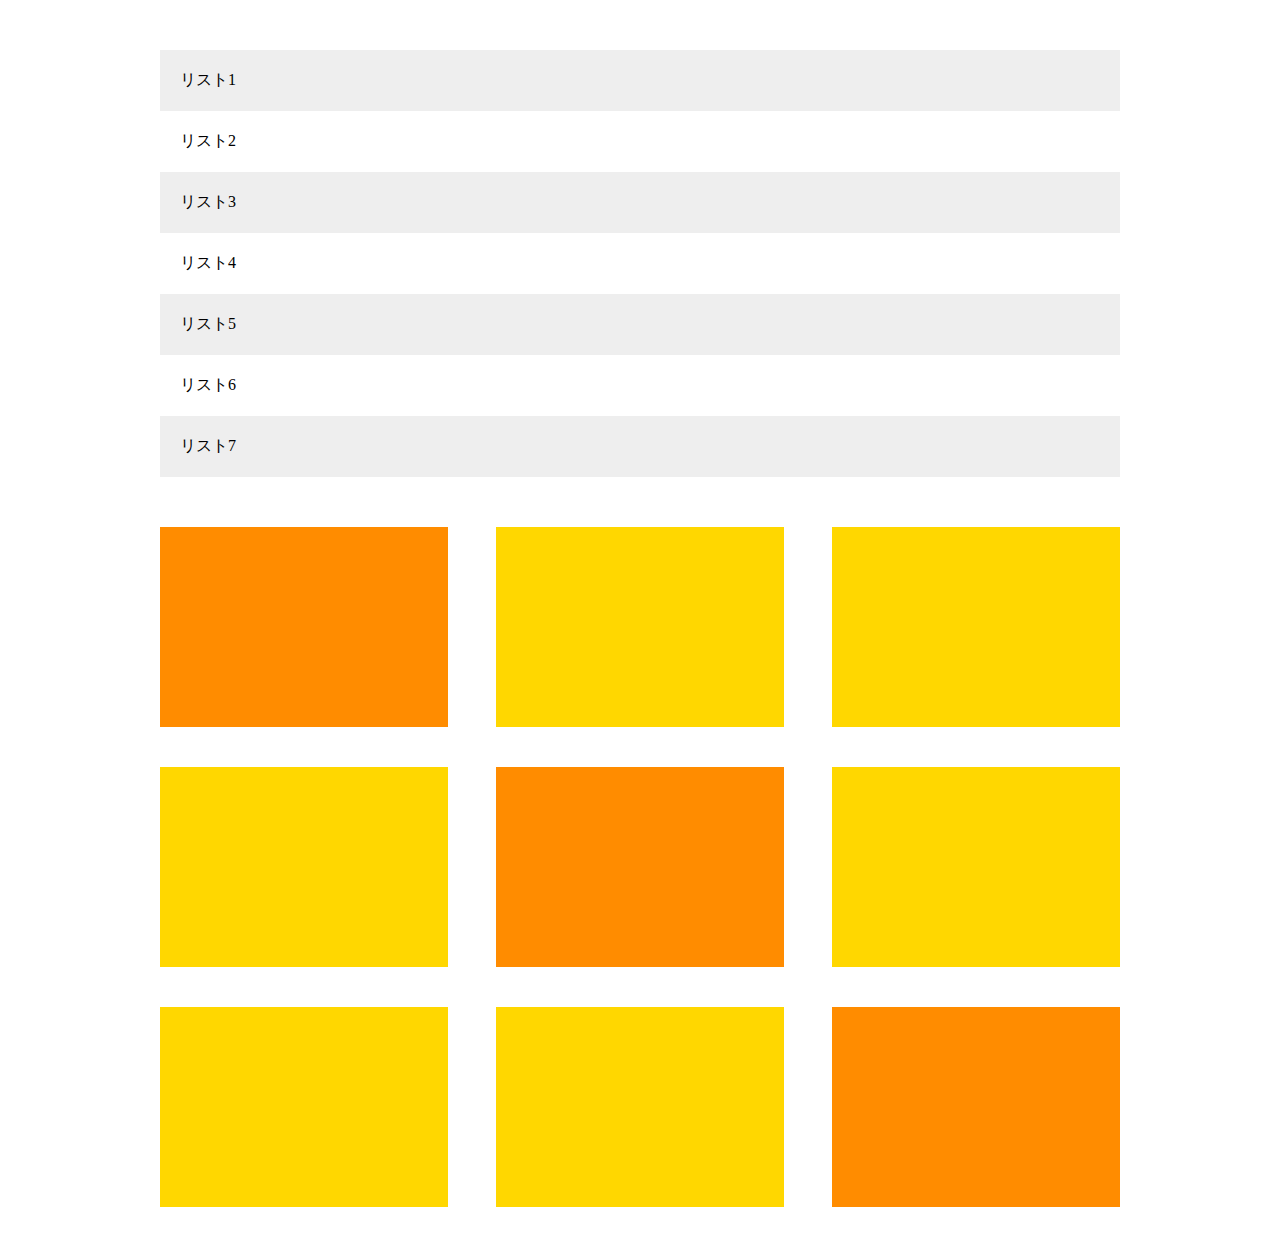
<file: chapter8/index.html>
<!DOCTYPE html>
<html lang="ja">
  <head>
    <meta charset="UTF-8">
    <link rel="stylesheet" href="style.css">
    <title>演習課題1-8</title>
</head>

<body>

  <main>
    <ul class="main-list">
      <li class="list">リスト1</li>
      <li class="list">リスト2</li>
      <li class="list">リスト3</li>
      <li class="list">リスト4</li>
      <li class="list">リスト5</li>
      <li class="list">リスト6</li>
      <li class="list">リスト7</li>
    </ul>

    <div class="main-box">
    <div class="box"></div>
    <div class="box"></div>
    <div class="box"></div>
    <div class="box"></div>
    <div class="box"></div>
    <div class="box"></div>
    <div class="box"></div>
    <div class="box"></div>
    <div class="box"></div>
    </div>
  </main>
</body>
</html>
</file>
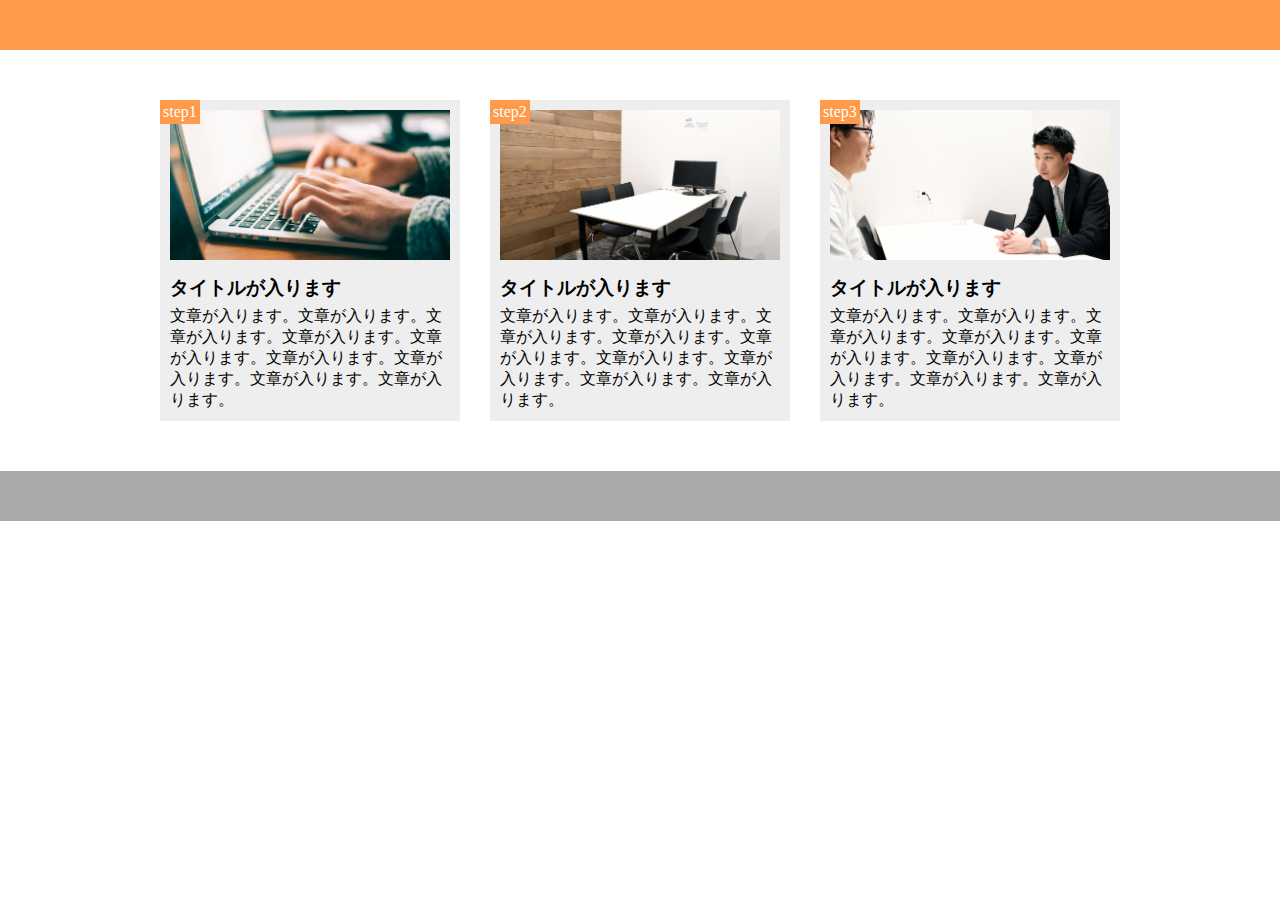
<file: chapter9/index.html>
<!DOCTYPE html>
<html lang="ja">
  <head>
    <meta charset="UTF-8">
    <link rel="stylesheet" href="style.css">
    <title>演習問題1-9</title>
  </head>

  <body>
    <header></header>

    <main>
      <div class="main-contents">
        <div class="main-img1"></div>
        <span class="step">step1</span>
        <h3 class="title">タイトルが入ります</h3>
        <p class="text">文章が入ります。文章が入ります。文章が入ります。文章が入ります。文章が入ります。文章が入ります。文章が入ります。文章が入ります。文章が入ります。</p>
      </div>

      <div class="main-contents">
        <div class="main-img2"></div>
        <span class="step">step2</span>
        <h3 class="title">タイトルが入ります</h3>
        <p class="text">文章が入ります。文章が入ります。文章が入ります。文章が入ります。文章が入ります。文章が入ります。文章が入ります。文章が入ります。文章が入ります。</p>
      </div>

      <div class="main-contents">
        <div class="main-img3"></div>
        <span class="step">step3</span>
        <h3 class="title">タイトルが入ります</h3>
        <p class="text">文章が入ります。文章が入ります。文章が入ります。文章が入ります。文章が入ります。文章が入ります。文章が入ります。文章が入ります。文章が入ります。</p>
      </div>
    </main>

    <footer></footer>
    
  </body>
</html>
</file>
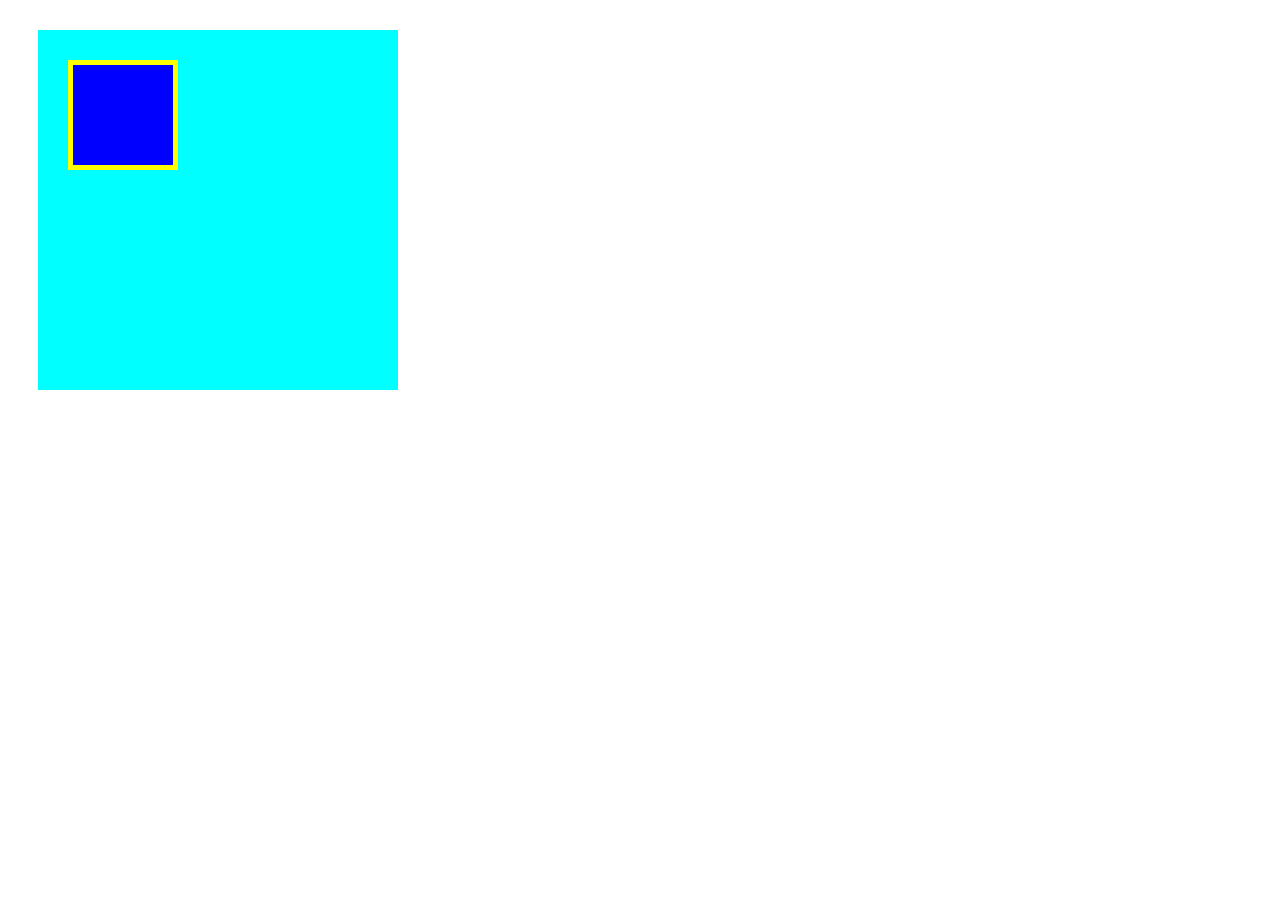
<file: box.html>
<!DOCTYPE html>
<html lang="ja">
  <head>
    <meta charset="UTF-8">
    <link rel="stylesheet" href="box.css">
    <title>BOX</title>
  </head>

  <body>
    <div class="box1">
      <div class="box2"></div>
    </div>
  </body>
</html>
</file>
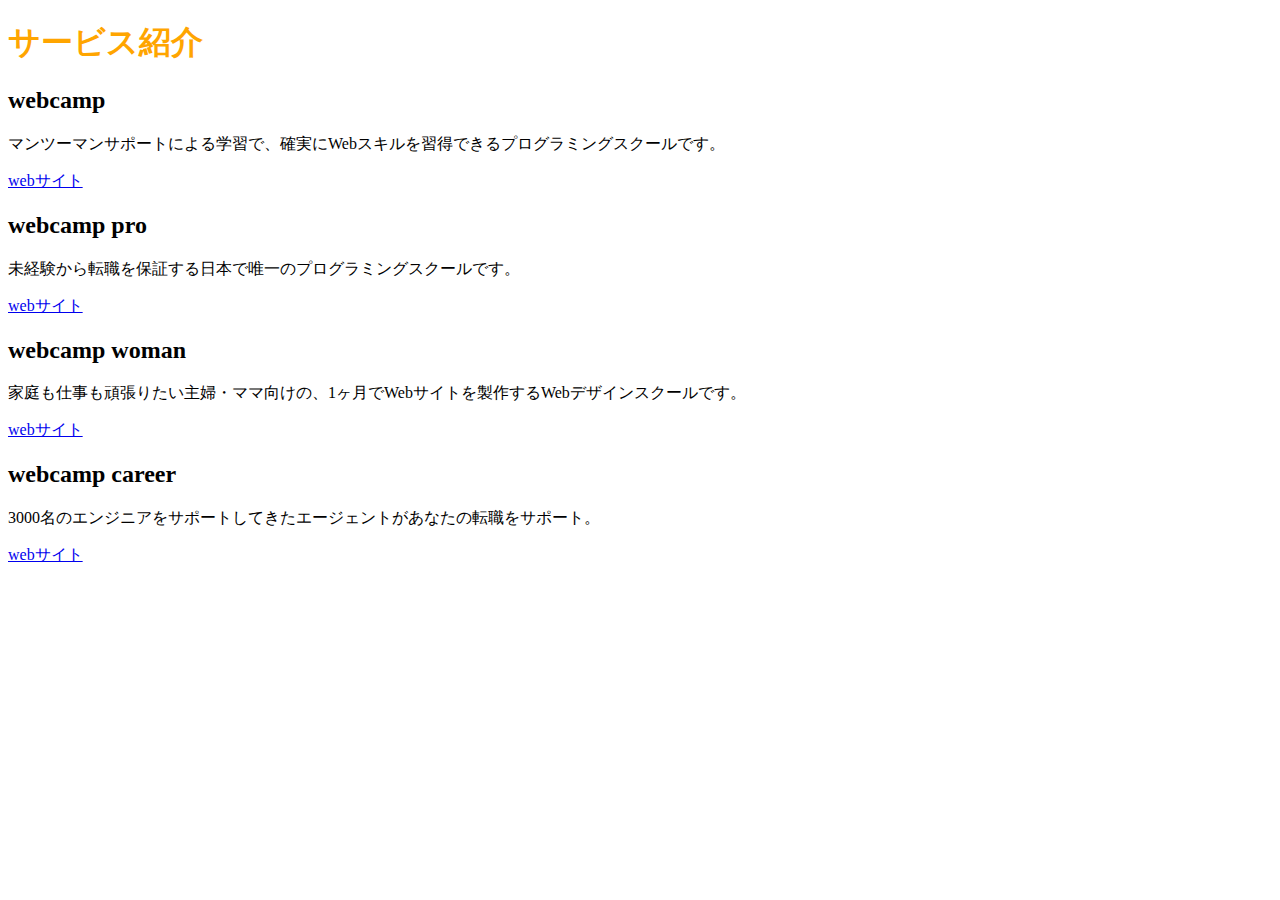
<file: chapter2_exercise.html>
<!DOCTYPE html>
<html lang="ja">
  <head>
    <meta charset="UTF-8">
    <link rel="stylesheet" href="chapter2_exercise.css">
    <title>課題1-2</title>
  </head>

   <body>
     <h1>サービス紹介</h1>
     <h2>webcamp</h2>
     <p>マンツーマンサポートによる学習で、確実にWebスキルを習得できるプログラミングスクールです。</p>
     <a href="https://web-camp.io/">webサイト</a>

     <h2>webcamp pro</h2>
     <p>未経験から転職を保証する日本で唯一のプログラミングスクールです。</p>
     <a href="https://web-camp.io/pro/">webサイト</a>

     <h2>webcamp woman</h2>
     <p>家庭も仕事も頑張りたい主婦・ママ向けの、1ヶ月でWebサイトを製作するWebデザインスクールです。</p>
     <a href="https://web-camp.io/commit/">webサイト</a>

     <h2>webcamp career</h2>
     <p>3000名のエンジニアをサポートしてきたエージェントがあなたの転職をサポート。</p>
     <a href="https://web-camp.io/skills/">webサイト</a>

   </body>
</html>
</file>
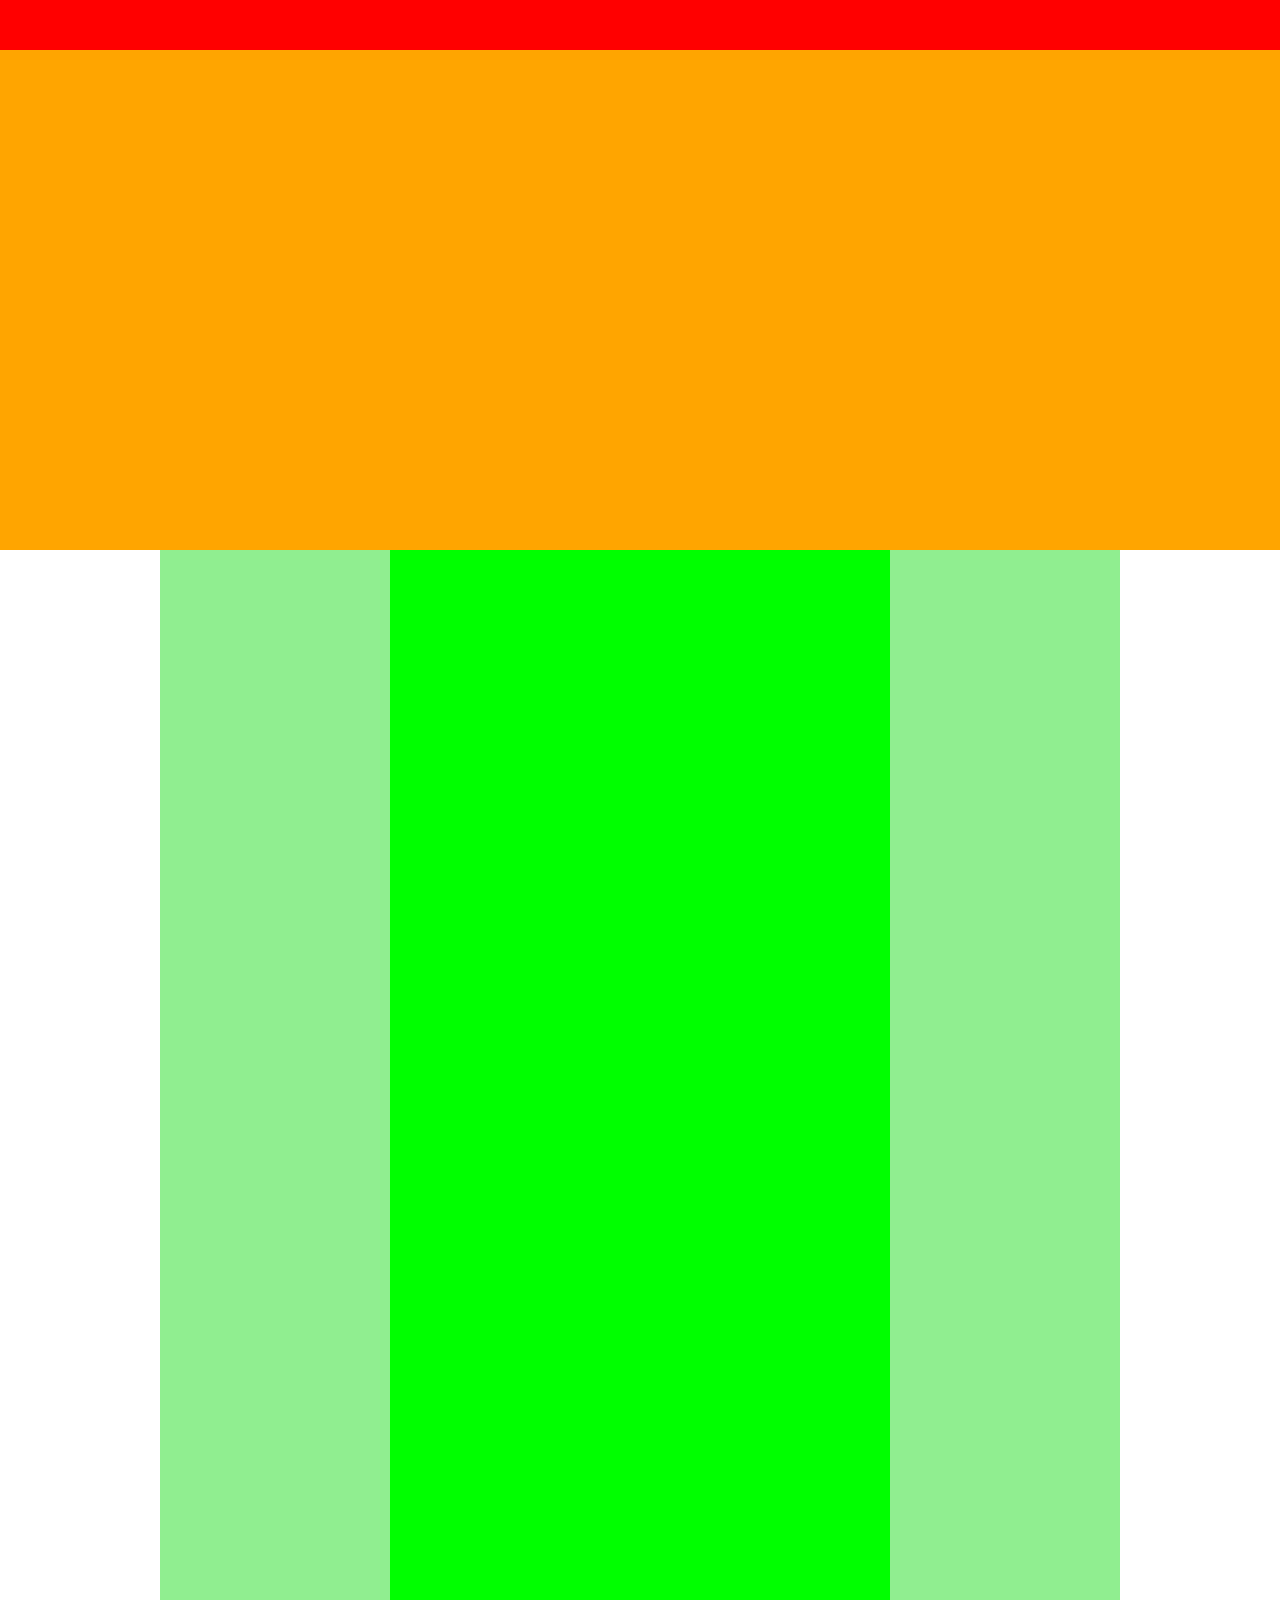
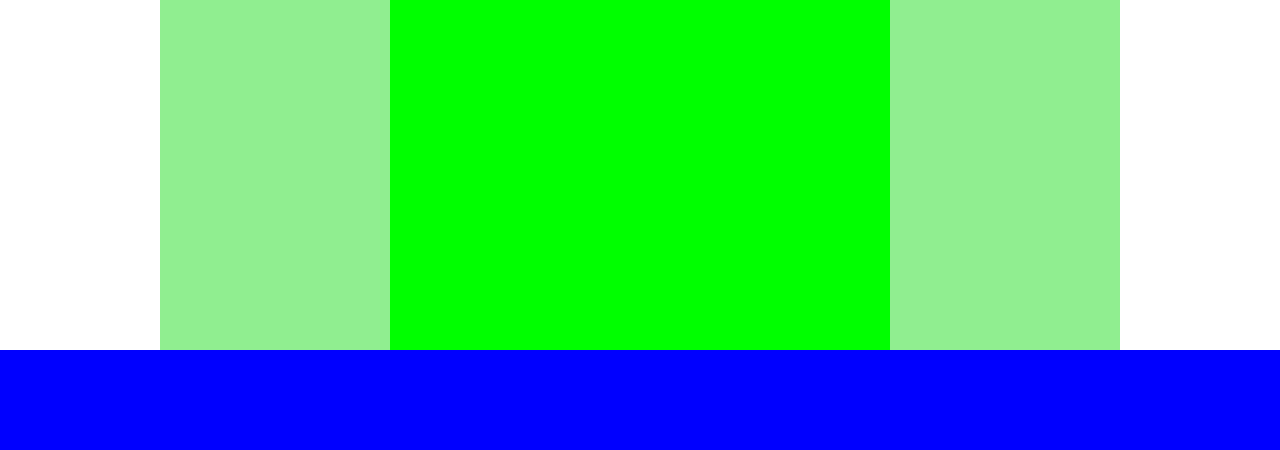
<file: chapter4_exercise.html>
<!DOCTYPE html>
<html lang="ja">
  <head>
    <meta charset="UTF-8">
    <link rel="stylesheet" href="chapter4_exercise.css">
    <title>演習課題1-4</title>
  </head>

  <body>
    <div class="header"></div>

    <div class="main-visual"></div>

    <div class="main">
      <div class="main1"></div>
      <div class="main2"></div>
      <div class="main3"></div>
    </div>

    <div class="footer"></div>

  </body>
</html>
</file>
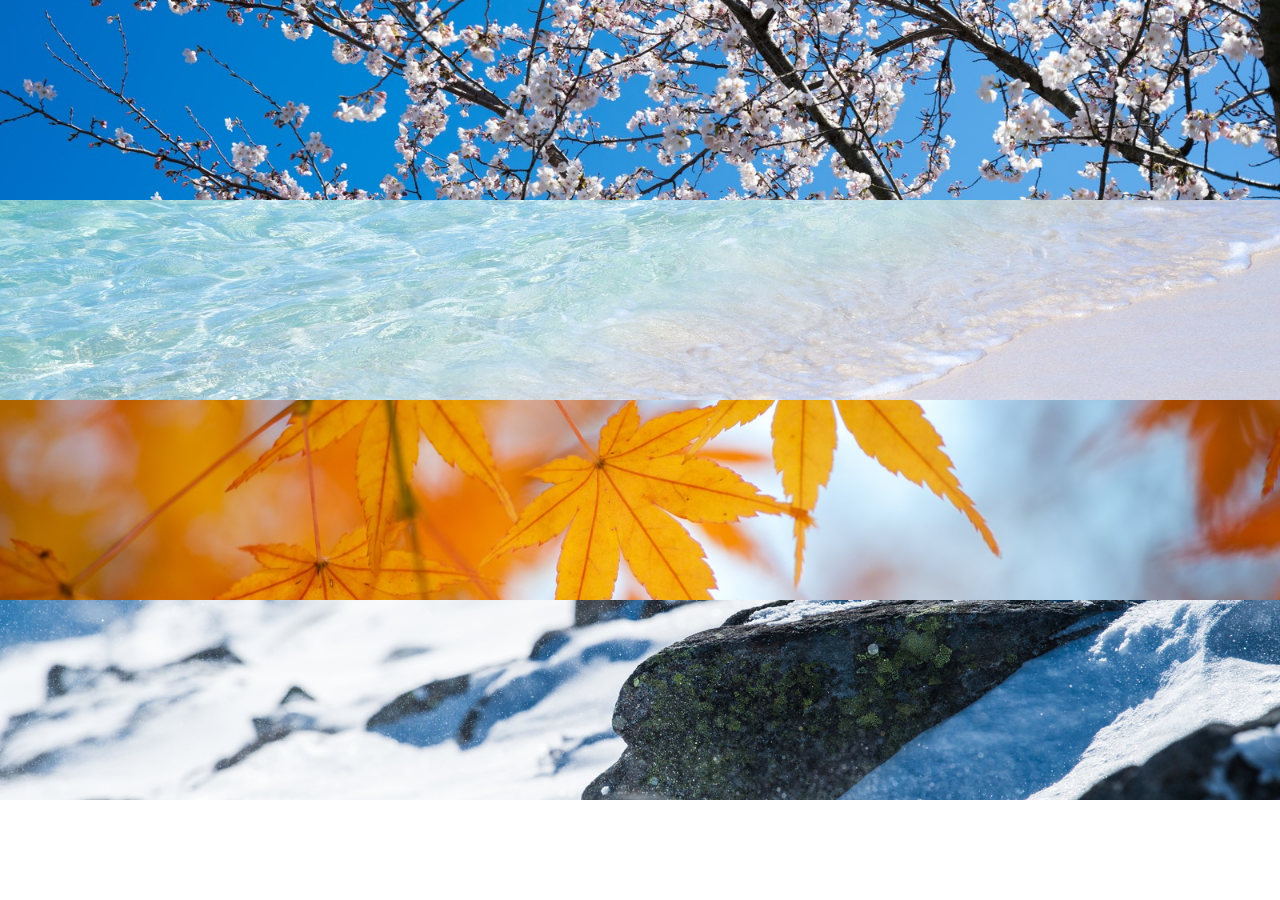
<file: chapter6_exercise.html>
<!DOCTYPE html>
<html lang="ja">
  <head>
    <meta charset="UTF-8">
    <link rel="stylesheet" href="chapter6_exercise.css">
    <title>演習問題1-6</title>
  </head>
  <body>
      <div class="box1"></div>
      <div class="box2"></div>
      <div class="box3"></div>
      <div class="box4"></div>
  </body>

</html>
</file>
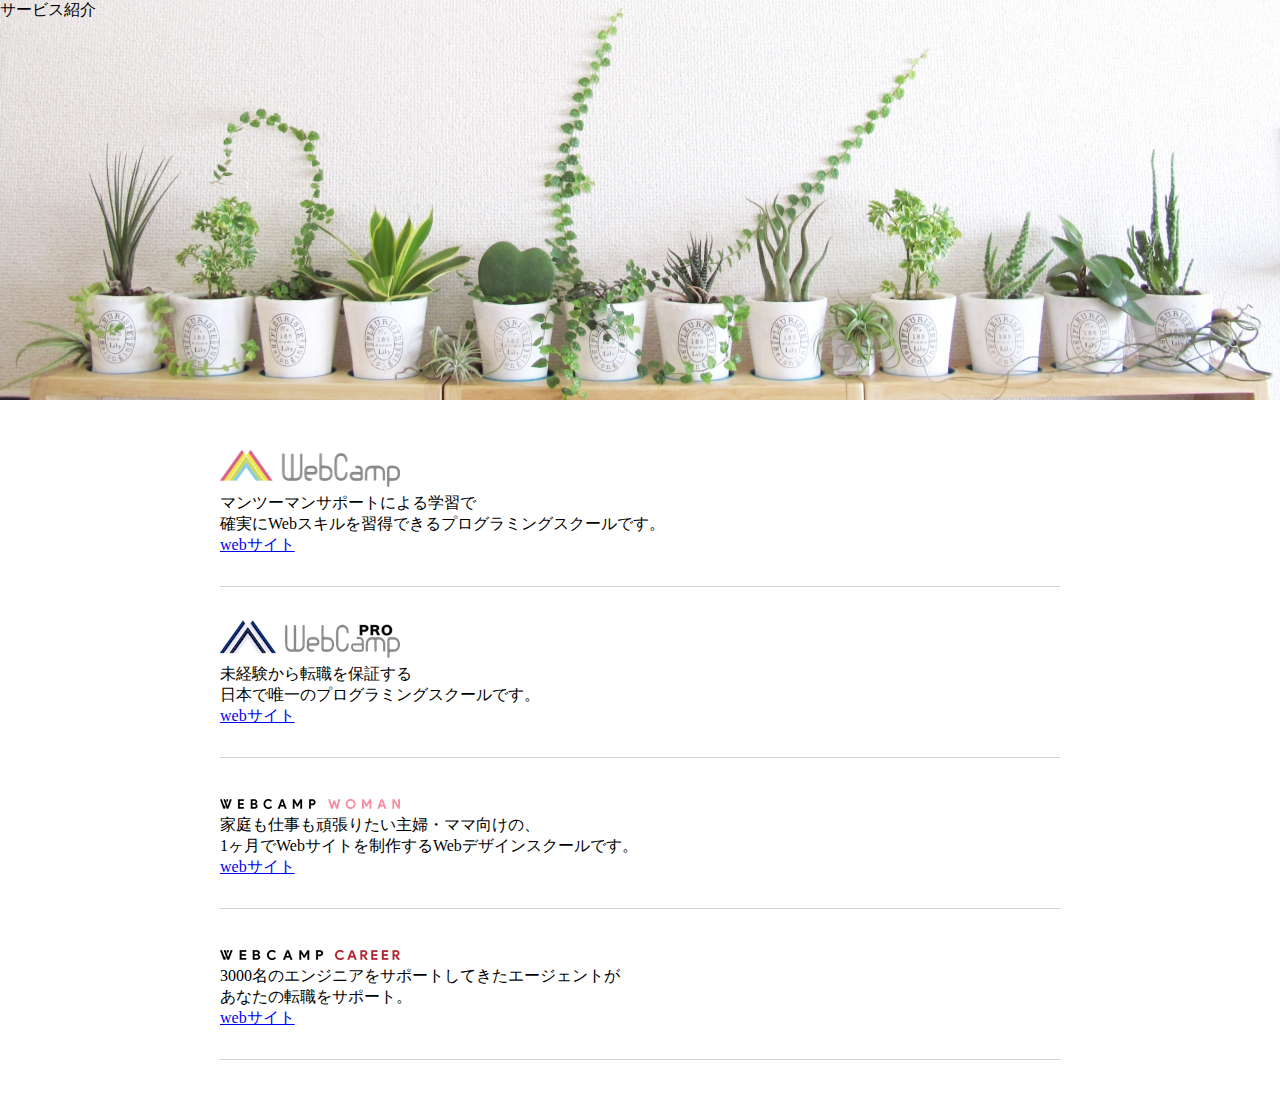
<file: chajpter7/chapter7_exercise.html>
<!DOCTYPE html>
<html lang="ja">
  <head>
    <meta charset="UTF-8">  
    <link rel="stylesheet" href="chapter7_exercise.css">
    <title>演習課題1-7</title>
  </head>

  <body>
    <section class="main-visual">
      <h1　class="visual-text">サービス紹介</h1>
    </section>

    <main>
      <section class="main1">
        <h2><img class="image" src="img/wc-logo.png"></h2>
        <p>マンツーマンサポートによる学習で<br>
        確実にWebスキルを習得できるプログラミングスクールです。</p>
        <a href="https://web-camp.io/">webサイト</a>
      </section>

      <section class="main1">
        <h2><img class="image" src="img/wcp-logo.png"></h2>
        <p>未経験から転職を保証する<br>
        日本で唯一のプログラミングスクールです。</p>
        <a href="https://web-camp.io/">webサイト</a>
      </section>

      <section class="main1">
        <h2><img class="image" src="img/wcw-logo.png"></h2>
        <p>家庭も仕事も頑張りたい主婦・ママ向けの、<br>
        1ヶ月でWebサイトを制作するWebデザインスクールです。</p>
        <a href="https://web-camp.io/">webサイト</a>
      </section>

      <section class="main4">
        <h2><img class="image" src="img/wcc-logo.png"></h2>
        <p>3000名のエンジニアをサポートしてきたエージェントが<br>
        あなたの転職をサポート。</p>
        <a href="https://web-camp.io/">webサイト</a>
      </section>
    </main>


  </body>
</html>
</file>
<file: chapter8/style.css>
* {
  margin: 0;
  padding: 0;
  box-sizing: border-box;
}

main {
  width: 960px;
  margin: 50px auto;
}

.main-list {
  margin-bottom: 50px;
}

.list {
  padding: 20px;
  list-style: none;
}

.list:nth-child(odd) {
  background-color: #eee;
}

.main-box {
  display: flex;
  flex-wrap: wrap;
}

.box {
  margin-right: 5%;
  margin-bottom: 40px;
  height: 200px;
  width: 30%;
  background-color: #ffd700;
}

.box:first-child,
.box:nth-child(5),
.box:last-child {
  background-color: #ff8c00;
}
.box:nth-child(3n) {
  margin-right: 0;
}

.box:nth-last-child(-n + 3) {
  margin-bottom: 0;
}
</file>
<file: chapter9/style.css>
* {
  margin: 0;
  padding: 0;
  box-sizing: border-box;
}

header {
  height: 50px;
  background-color: #ff9a4b;
}

main {
  margin: 50px auto;
  width: 960px;
  display: flex;
}

.main-contents {
  width: 300px;
  margin-right: 30px;
  padding: 10px;
  position: relative;
  background-color: #eeeeee;
}

.main-contents:last-child {
  margin-right: 0;
}
.main-img1 {
  height: 150px;
  background-image: url(img/flow01.png);
  background-size: cover;
  background-position: bottom;
}

.main-img2 {
  height: 150px;
  background-image: url(img/flow02.png);
  background-size: cover;
  background-position: bottom;
}

.main-img3 {
  height: 150px;
  background-image: url(img/flow03.png);
  background-size: cover;
  background-position: bottom;
}
.step {
  background-color: #ff9a4b;
  color: white;
  position: absolute;
  top: 0;
  left: 0;
  padding: 3px;
}

.title {
  margin: 15px 0 5px;
}

footer {
  height: 50px;
  background-color: #aaaaaa;
}
</file>
<file: box.css>
.box1 {
  width: 300px;
  height: 300px;
  background-color: #00ffff;
  margin: 30px;
  padding: 30px;
}

.box2 {
  width: 100px;
  height: 100px;
  background-color: blue;
  border: 5px solid yellow;
}
</file>
<file: chapter2_exercise.css>
h1 {
  color: orange;
}
</file>
<file: chapter4_exercise.css>
* {
  margin: 0;
  padding: 0;
  box-sizing: border-box;
}

.header {
  width: 100%;
  height: 50px;
  background-color: red;
}

.main-visual {
  width: 100%;
  height: 500px;
  background-color: orange;
}

.main {
  width: 960px;
  margin: 0 auto;
  display: flex;
  justify-content: center;
}

.main1 {
  width: 230px;
  height: 1400px;
  background-color: lightgreen;
}

.main2 {
  width: 500px;
  height: 1400px;
  background-color: lime;
}

.main3 {
  width: 230px;
  height: 1400px;
  background-color: lightgreen;
}
.footer {
  width: 100%;
  height: 100px;
  background-color: blue;
}
</file>
<file: chapter6_exercise.css>
* {
  margin: 0;
  padding: 0;
  box-sizing: border-box;
}

.box1 {
  height: 200px;
  background-image: url(img/box1.jpg);
  background-size: cover;
  background-position: center;
}

.box2 {
  height: 200px;
  background-image: url(img/box2.jpg);
  background-size: cover;
  background-position: center;
}

.box3 {
  height: 200px;
  background-image: url(img/box3.jpg);
  background-size: cover;
  background-position: center;
}

.box4 {
  height: 200px;
  background-image: url(img/box4.jpg);
  background-size: cover;
  background-position: center;
}
</file>
<file: chajpter7/chapter7_exercise.css>
* {
  margin: 0;
  padding: 0;
  box-sizing: border-box;
}

.main-visual {
  width: 100%;
  height: 400px;
  background-image: url(img/mv.jpg);
  background-position: bottom;
  background-size: cover;
}

.visual-text {
  padding: 20px;
}

main {
  margin: 50px auto;
  width: 840px;
}

.main1 {
  padding-bottom: 30px;
  border-bottom: solid 1px #d1d1d1;
  margin-bottom: 30px;
}

.main4 {
  padding-bottom: 30px;
  border-bottom: solid 1px #d1d1d1;
}
</file>
